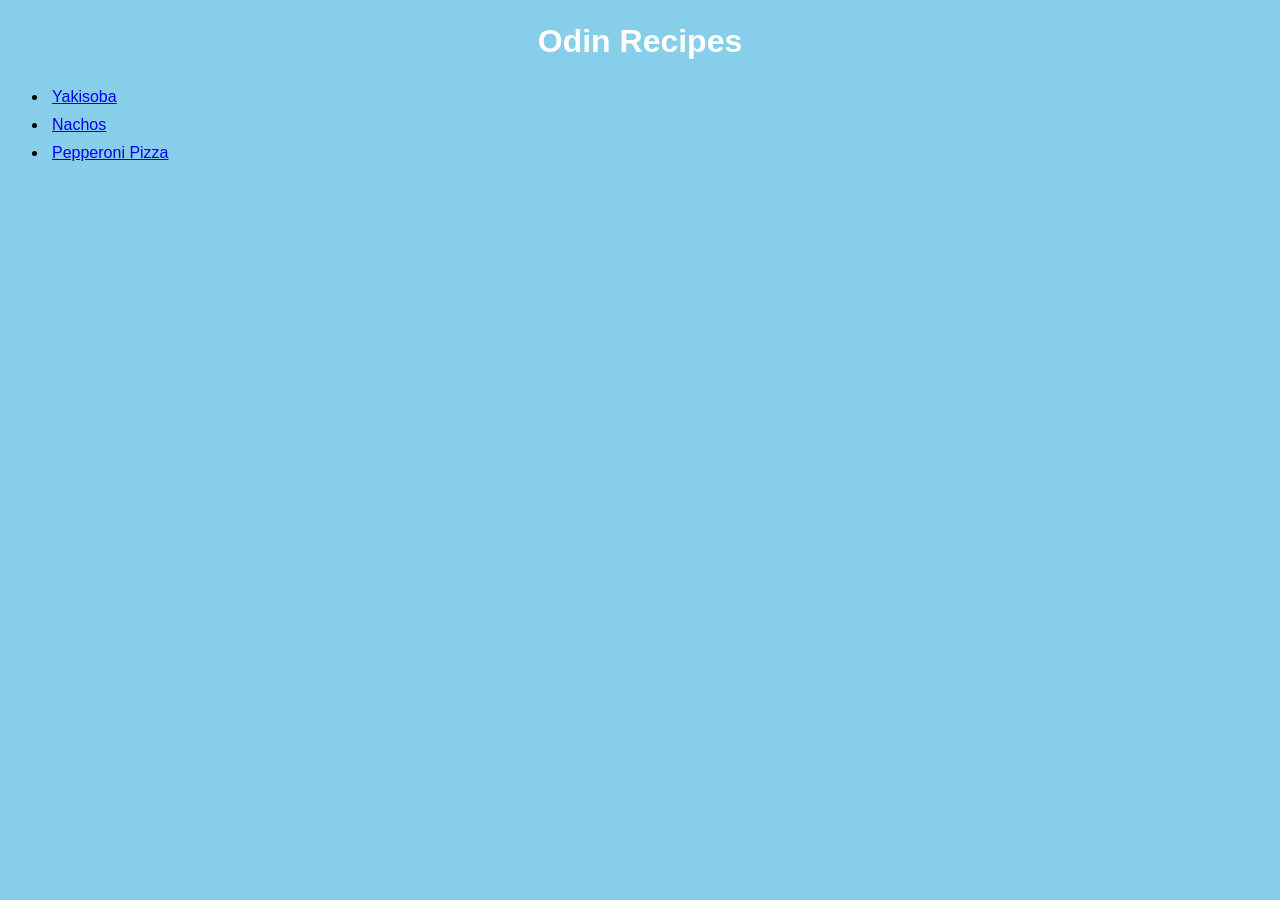
<file: index.html>
<!DOCTYPE html>
<html lang="en">
<head>
    <meta charset="UTF-8">
    <meta name="viewport" content="width=device-width, initial-scale=1.0">
    <link rel="stylesheet" href="style.css">
    <title>Odin Recipes</title>
</head>
<body>
    <h1>Odin Recipes</h1>
    <ul>
        <li><a href="recipes/yakisoba.html">Yakisoba</a></li>
        <li><a href="recipes/nachos.html">Nachos</a></li>
        <li><a href="recipes/pepperoni-pizza.html">Pepperoni Pizza</a></li>
    </ul>
</body>
</html>
</file>
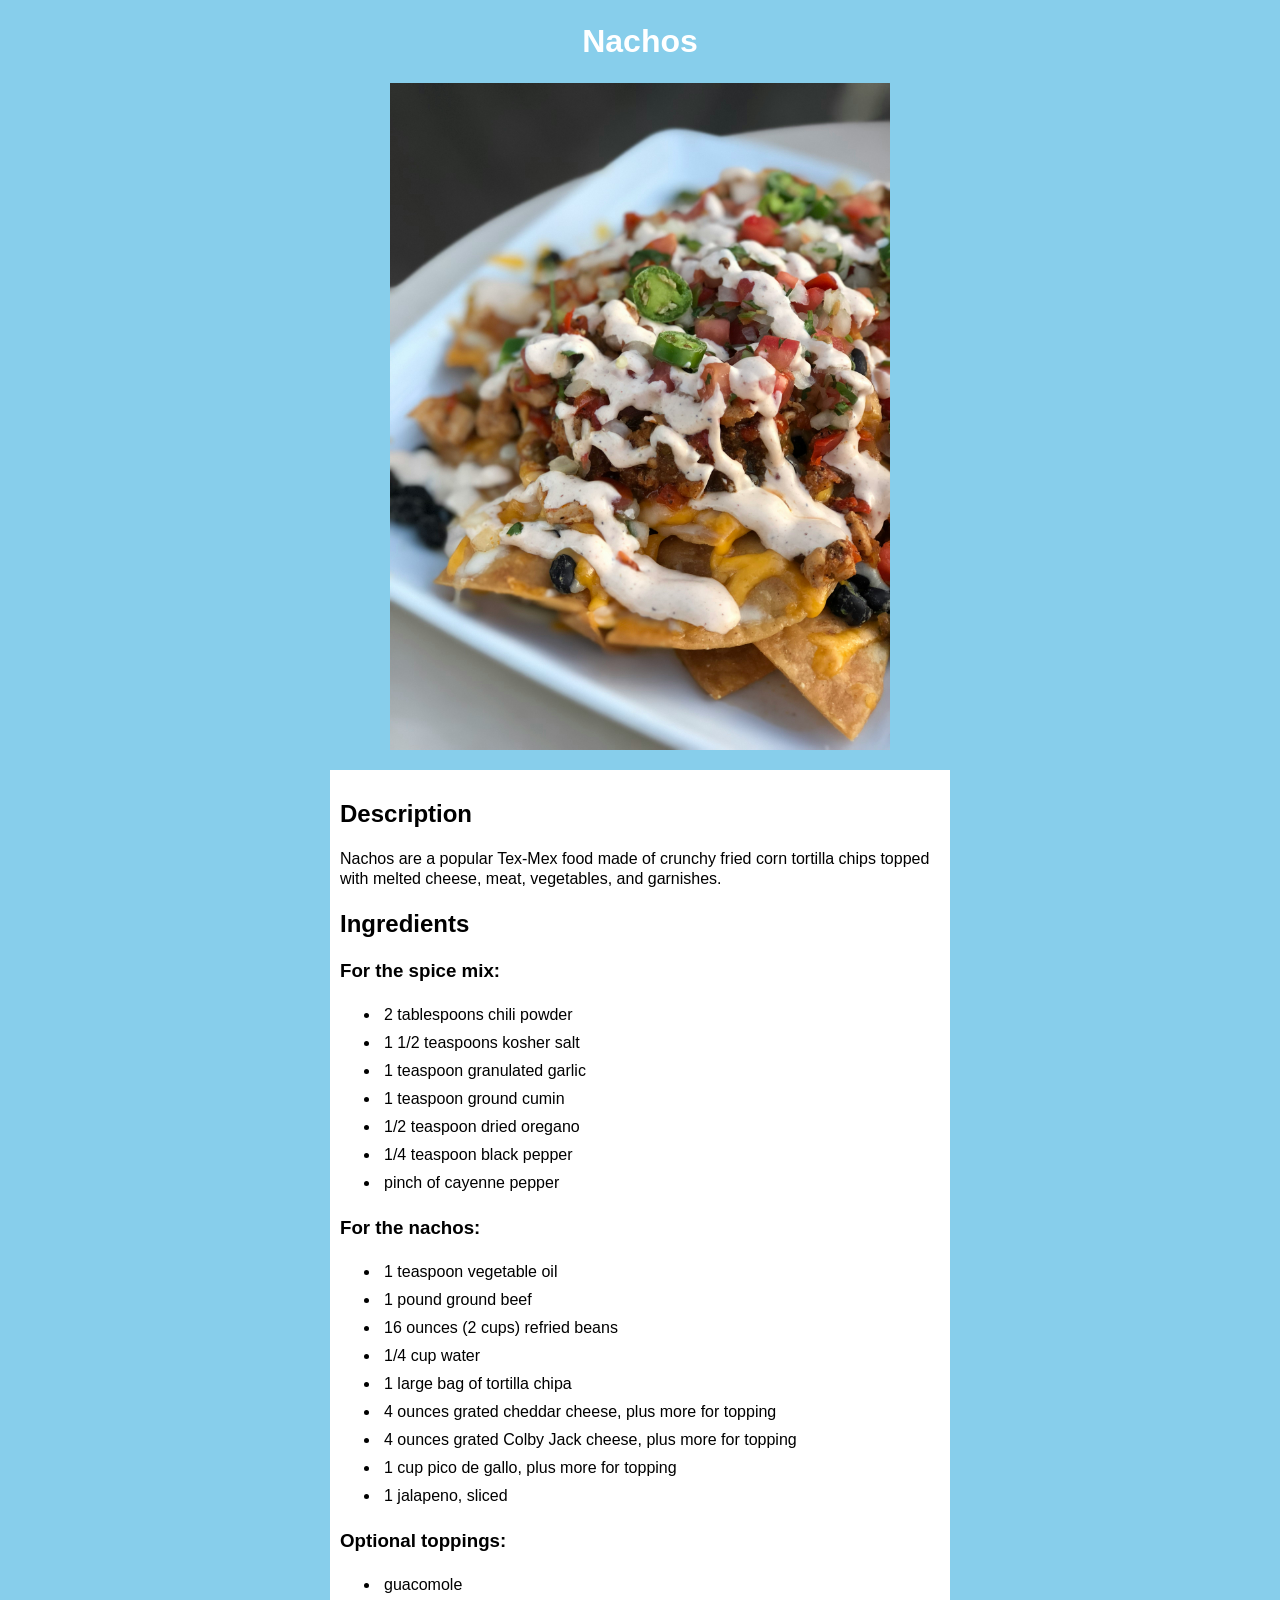
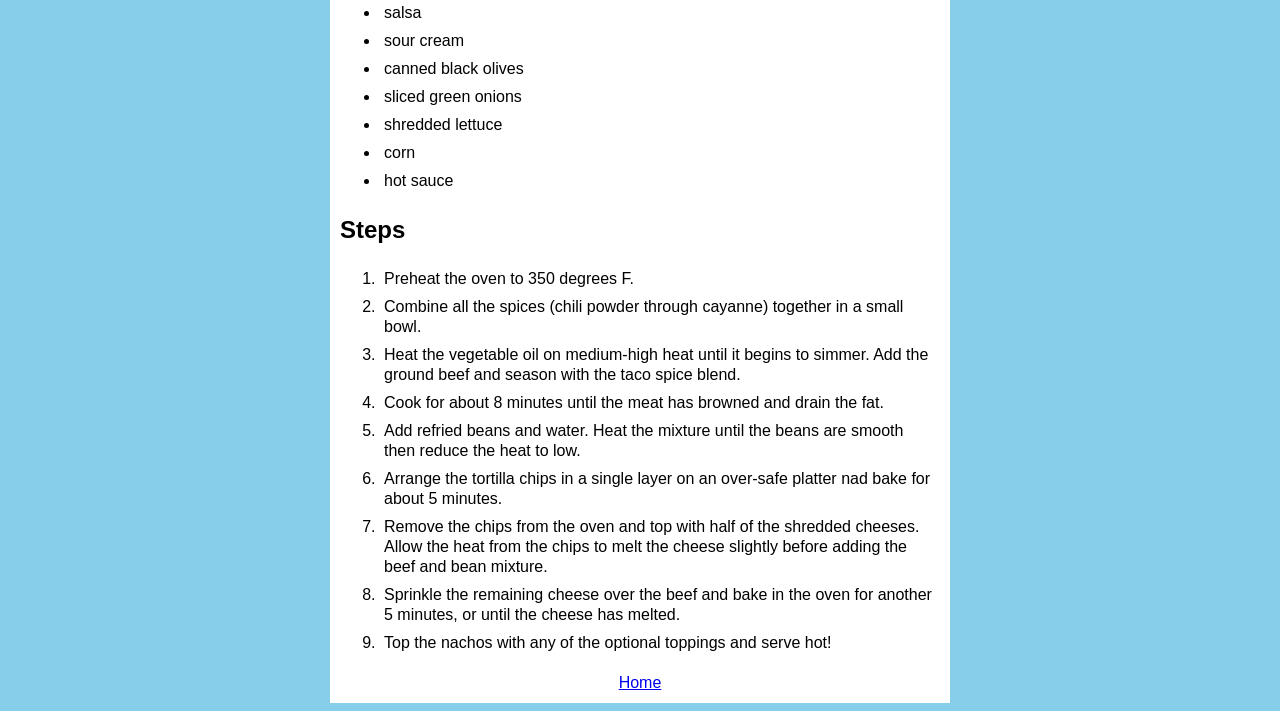
<file: recipes/nachos.html>
<!DOCTYPE html>
<html lang="en">
<head>
    <meta charset="UTF-8">
    <meta name="viewport" content="width=device-width, initial-scale=1.0">
    <link rel="stylesheet" href="../style.css">
    <title>Nachos</title>
</head>
<body>
    <h1>Nachos</h1>
    <img src="../images/nachos.jpg" alt="A plate of nachos">
    <div class="recipe-content">
        <h2>Description</h2>
        <p>Nachos are a popular Tex-Mex food made of crunchy fried corn tortilla chips topped with 
            melted cheese, meat, vegetables, and garnishes.
        </p>
        <h2>Ingredients</h2>
        <h3>For the spice mix:</h3>
        <ul>
            <li>2 tablespoons chili powder</li>
            <li>1 1/2 teaspoons kosher salt</li>
            <li>1 teaspoon granulated garlic</li>
            <li>1 teaspoon ground cumin</li>
            <li>1/2 teaspoon dried oregano</li>
            <li>1/4 teaspoon black pepper</li>
            <li>pinch of cayenne pepper</li>
        </ul>
        <h3>For the nachos:</h3>
        <ul>
            <li>1 teaspoon vegetable oil</li>
            <li>1 pound ground beef</li>
            <li>16 ounces (2 cups) refried beans</li>
            <li>1/4 cup water</li>
            <li>1 large bag of tortilla chipa</li>
            <li>4 ounces grated cheddar cheese, plus more for topping</li>
            <li>4 ounces grated Colby Jack cheese, plus more for topping</li>
            <li>1 cup pico de gallo, plus more for topping</li>
            <li>1 jalapeno, sliced</li>
        </ul>
        <h3>Optional toppings:</h3>
        <ul>
            <li>guacomole</li>
            <li>salsa</li>
            <li>sour cream</li>
            <li>canned black olives</li>
            <li>sliced green onions</li>
            <li>shredded lettuce</li>
            <li>corn</li>
            <li>hot sauce</li>
        </ul>
        <h2>Steps</h2>
        <ol>
            <li>Preheat the oven to 350 degrees F.</li>
            <li>Combine all the spices (chili powder through cayanne) together in a small bowl.</li>
            <li>Heat the vegetable oil on medium-high heat until it begins to simmer. Add the ground 
                beef and season with the taco spice blend.</li>
            <li>Cook for about 8 minutes until the meat has browned and drain the fat.</li>
            <li>Add refried beans and water. Heat the mixture until the beans are smooth then 
                reduce the heat to low.</li>
            <li>Arrange the tortilla chips in a single layer on an over-safe platter nad bake for about 
                5 minutes.</li>
            <li>Remove the chips from the oven and top with half of the shredded cheeses. Allow the 
                heat from the chips to melt the cheese slightly before adding the beef and bean mixture.</li>
            <li>Sprinkle the remaining cheese over the beef and bake in the oven for another 5 minutes,
                or until the cheese has melted.</li>
            <li>Top the nachos with any of the optional toppings and serve hot!</li>
        </ol>
        <span class="home"><a href="../index.html">Home</a></span>
    </div>
</body>
</html>
</file>
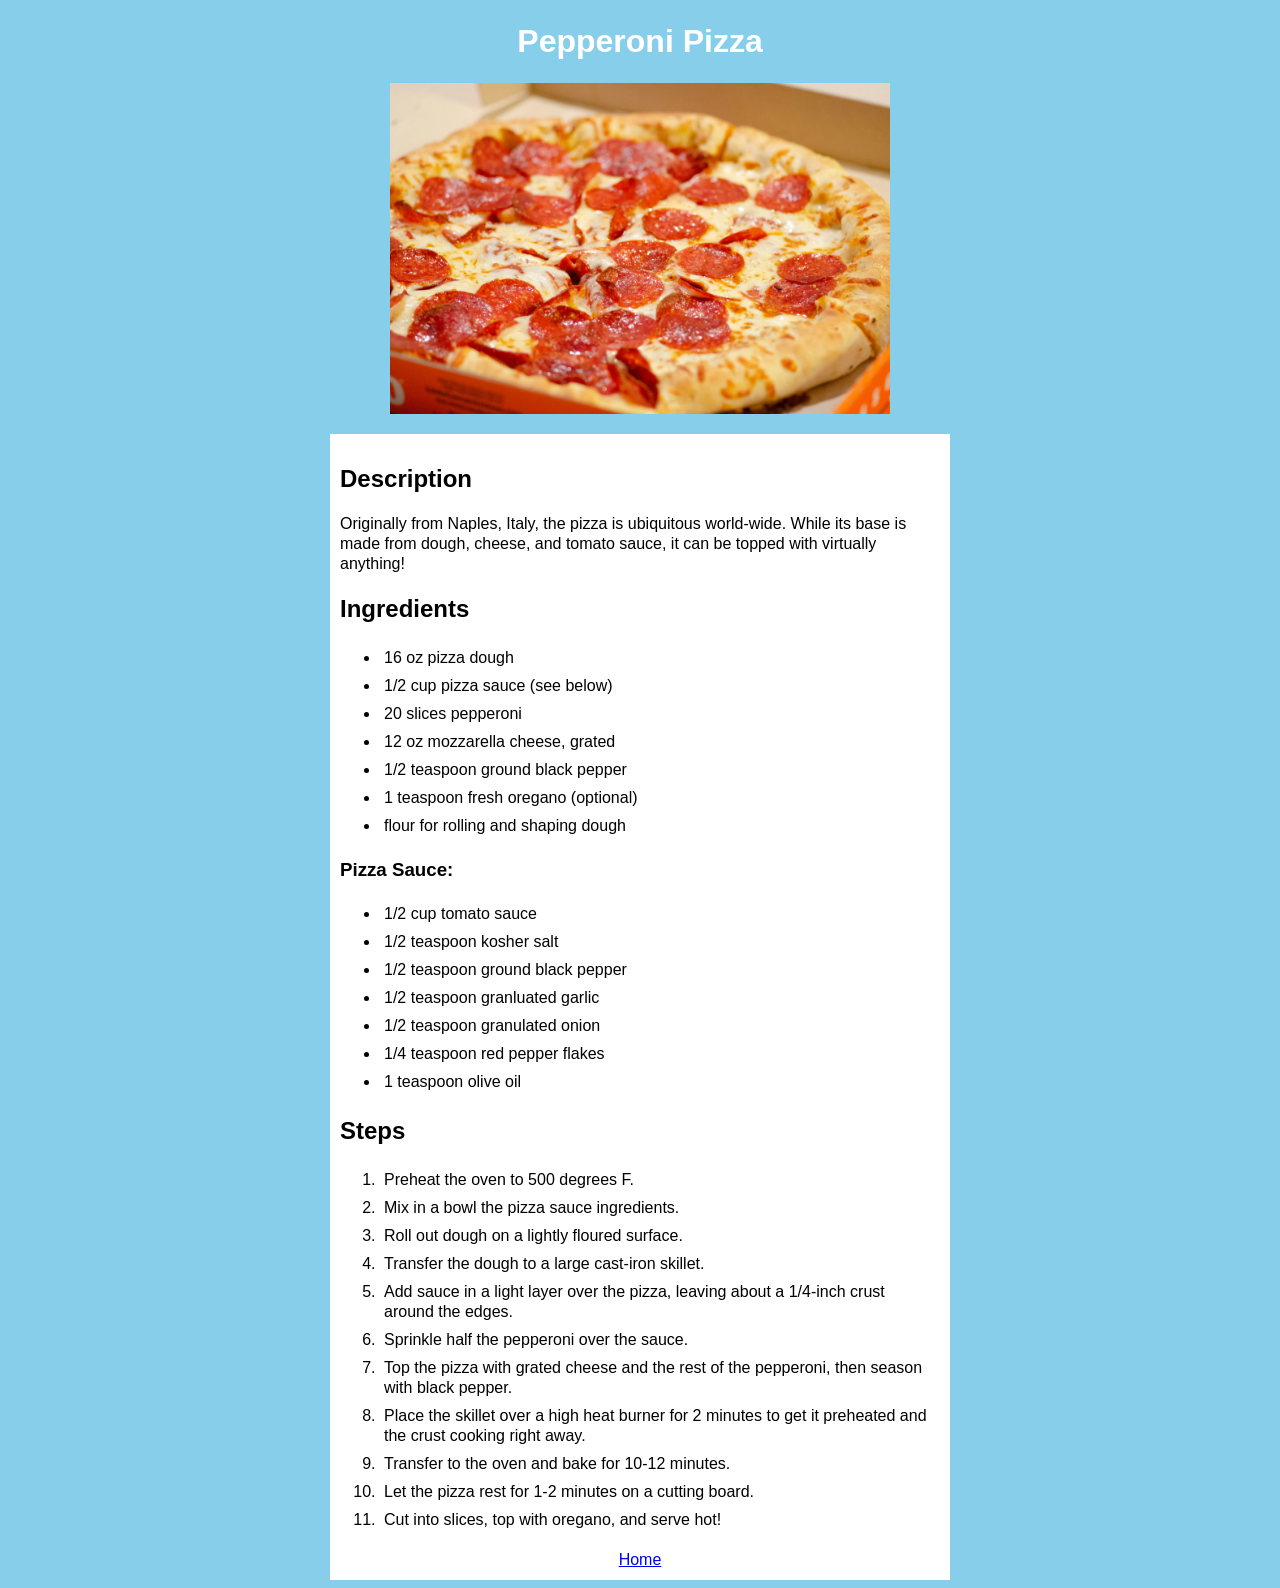
<file: recipes/pepperoni-pizza.html>
<!DOCTYPE html>
<html lang="en">
<head>
    <meta charset="UTF-8">
    <meta name="viewport" content="width=device-width, initial-scale=1.0">
    <link rel="stylesheet" href="../style.css">
    <title>Pepperoni Pizza</title>
</head>
<body>
    <h1>Pepperoni Pizza</h1>
    <img src="../images/pizza.jpg" alt="A plate of pepperoni pizza">
    <div class="recipe-content">
        <h2>Description</h2>
        <p>Originally from Naples, Italy, the pizza is ubiquitous world-wide. While its base is made from 
            dough, cheese, and tomato sauce, it can be topped with virtually anything!
        </p>
        <h2>Ingredients</h2>
        <ul>
            <li>16 oz pizza dough</li>
            <li>1/2 cup pizza sauce (see below)</li>
            <li>20 slices pepperoni</li>
            <li>12 oz mozzarella cheese, grated</li>
            <li>1/2 teaspoon ground black pepper</li>
            <li>1 teaspoon fresh oregano (optional)</li>
            <li>flour for rolling and shaping dough</li>
        </ul>
        <h3>Pizza Sauce:</h3>
        <ul>
            <li>1/2 cup tomato sauce</li>
            <li>1/2 teaspoon kosher salt</li>
            <li>1/2 teaspoon ground black pepper</li>
            <li>1/2 teaspoon granluated garlic</li>
            <li>1/2 teaspoon granulated onion</li>
            <li>1/4 teaspoon red pepper flakes</li>
            <li>1 teaspoon olive oil</li>
        </ul>
        <h2>Steps</h2>
        <ol>
            <li>Preheat the oven to 500 degrees F.</li>
            <li>Mix in a bowl the pizza sauce ingredients.</li>
            <li>Roll out dough on a lightly floured surface.</li>
            <li>Transfer the dough to a large cast-iron skillet.</li>
            <li>Add sauce in a light layer over the pizza, leaving about a 1/4-inch crust 
                around the edges.</li>
            <li>Sprinkle half the pepperoni over the sauce.</li>
            <li>Top the pizza with grated cheese and the rest of the pepperoni, then season with 
                black pepper.</li>
            <li>Place the skillet over a high heat burner for 2 minutes to get it preheated and 
                the crust cooking right away.</li>
            <li>Transfer to the oven and bake for 10-12 minutes.</li>
            <li>Let the pizza rest for 1-2 minutes on a cutting board.</li>
            <li>Cut into slices, top with oregano, and serve hot!</li>
        </ol>
        <span class="home"><a href="../index.html">Home</a></span>
    </div>
</body>
</html>
</file>
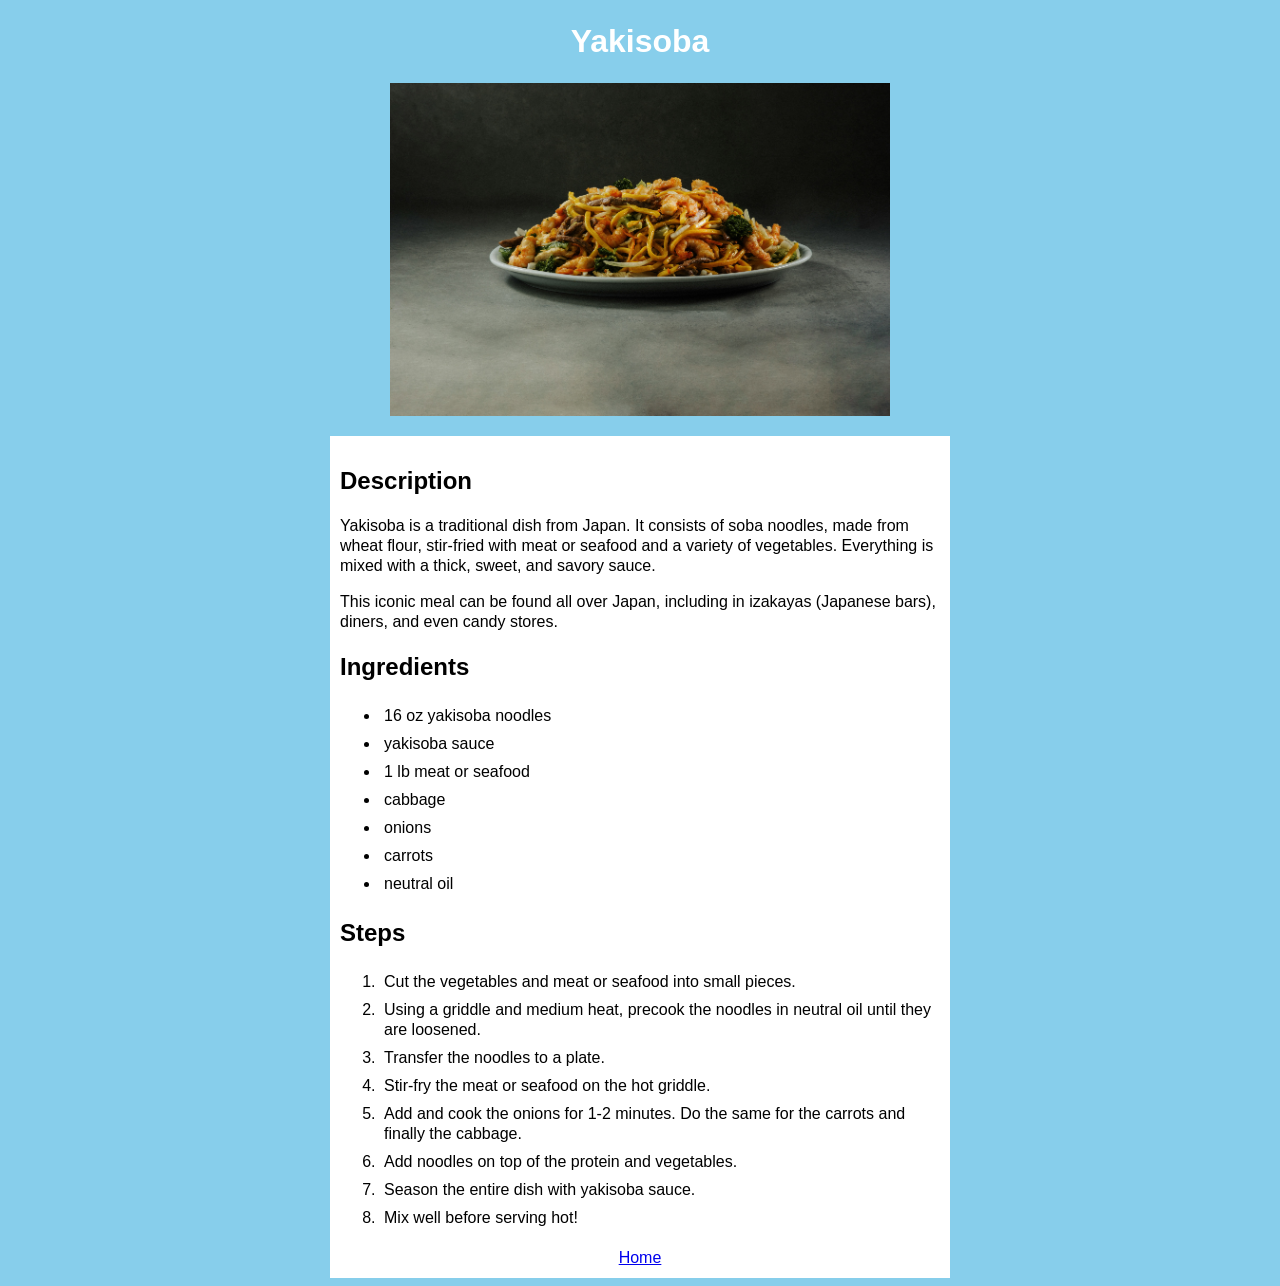
<file: recipes/yakisoba.html>
<!DOCTYPE html>
<html lang="en">
<head>
    <meta charset="UTF-8">
    <meta name="viewport" content="width=device-width, initial-scale=1.0">
    <link rel="stylesheet" href="../style.css">
    <title>Yakisoba</title>
</head>
<body>
    <h1>Yakisoba</h1>
    <img src="../images/yakisoba.jpg" alt="A dish of yakisoba">
    <div class="recipe-content">
        <h2>Description</h2>
        <p>Yakisoba is a traditional dish from Japan. It consists of soba noodles, made from 
            wheat flour, stir-fried with meat or seafood and a variety of vegetables. Everything 
            is mixed with a thick, sweet, and savory sauce.
        </p>
        <p>This iconic meal can be found all over Japan, including in izakayas (Japanese bars), diners, 
            and even candy stores.
        </p>
        <h2>Ingredients</h2>
        <ul>
            <li>16 oz yakisoba noodles</li>
            <li>yakisoba sauce</li>
            <li>1 lb meat or seafood</li>
            <li>cabbage</li>
            <li>onions</li>
            <li>carrots</li>
            <li>neutral oil</li>
        </ul>
        <h2>Steps</h2>
        <ol>
            <li>Cut the vegetables and meat or seafood into small pieces.</li>
            <li>Using a griddle and medium heat, precook the noodles in neutral oil until they
                are loosened.
            </li>
            <li>Transfer the noodles to a plate.</li>
            <li>Stir-fry the meat or seafood on the hot griddle.</li>
            <li>Add and cook the onions for 1-2 minutes. Do the same for the carrots and finally the cabbage.</li>
            <li>Add noodles on top of the protein and vegetables.</li>
            <li>Season the entire dish with yakisoba sauce.</li>
            <li>Mix well before serving hot!</li>
        </ol>
        <span class="home"><a href="../index.html">Home</a></span>
    </div>
</body>
</html>
</file>
<file: style.css>
* {
    line-height: 1.25em;
}

body {
    background-color: skyblue;
    font-family: Arial, Helvetica, sans-serif;
}

h1 {
    text-align: center;
    color: white;
}

img {
    display: block;
    margin: auto;
    width: 500px;
}

.recipe-content {
    width: 600px;
    margin: 0 auto;
    background-color: white;
    padding: 10px;
    margin-top: 20px;
}

li {
    padding: 0.25em;
}

.home {
    display: block;
    text-align: center;
}
</file>
